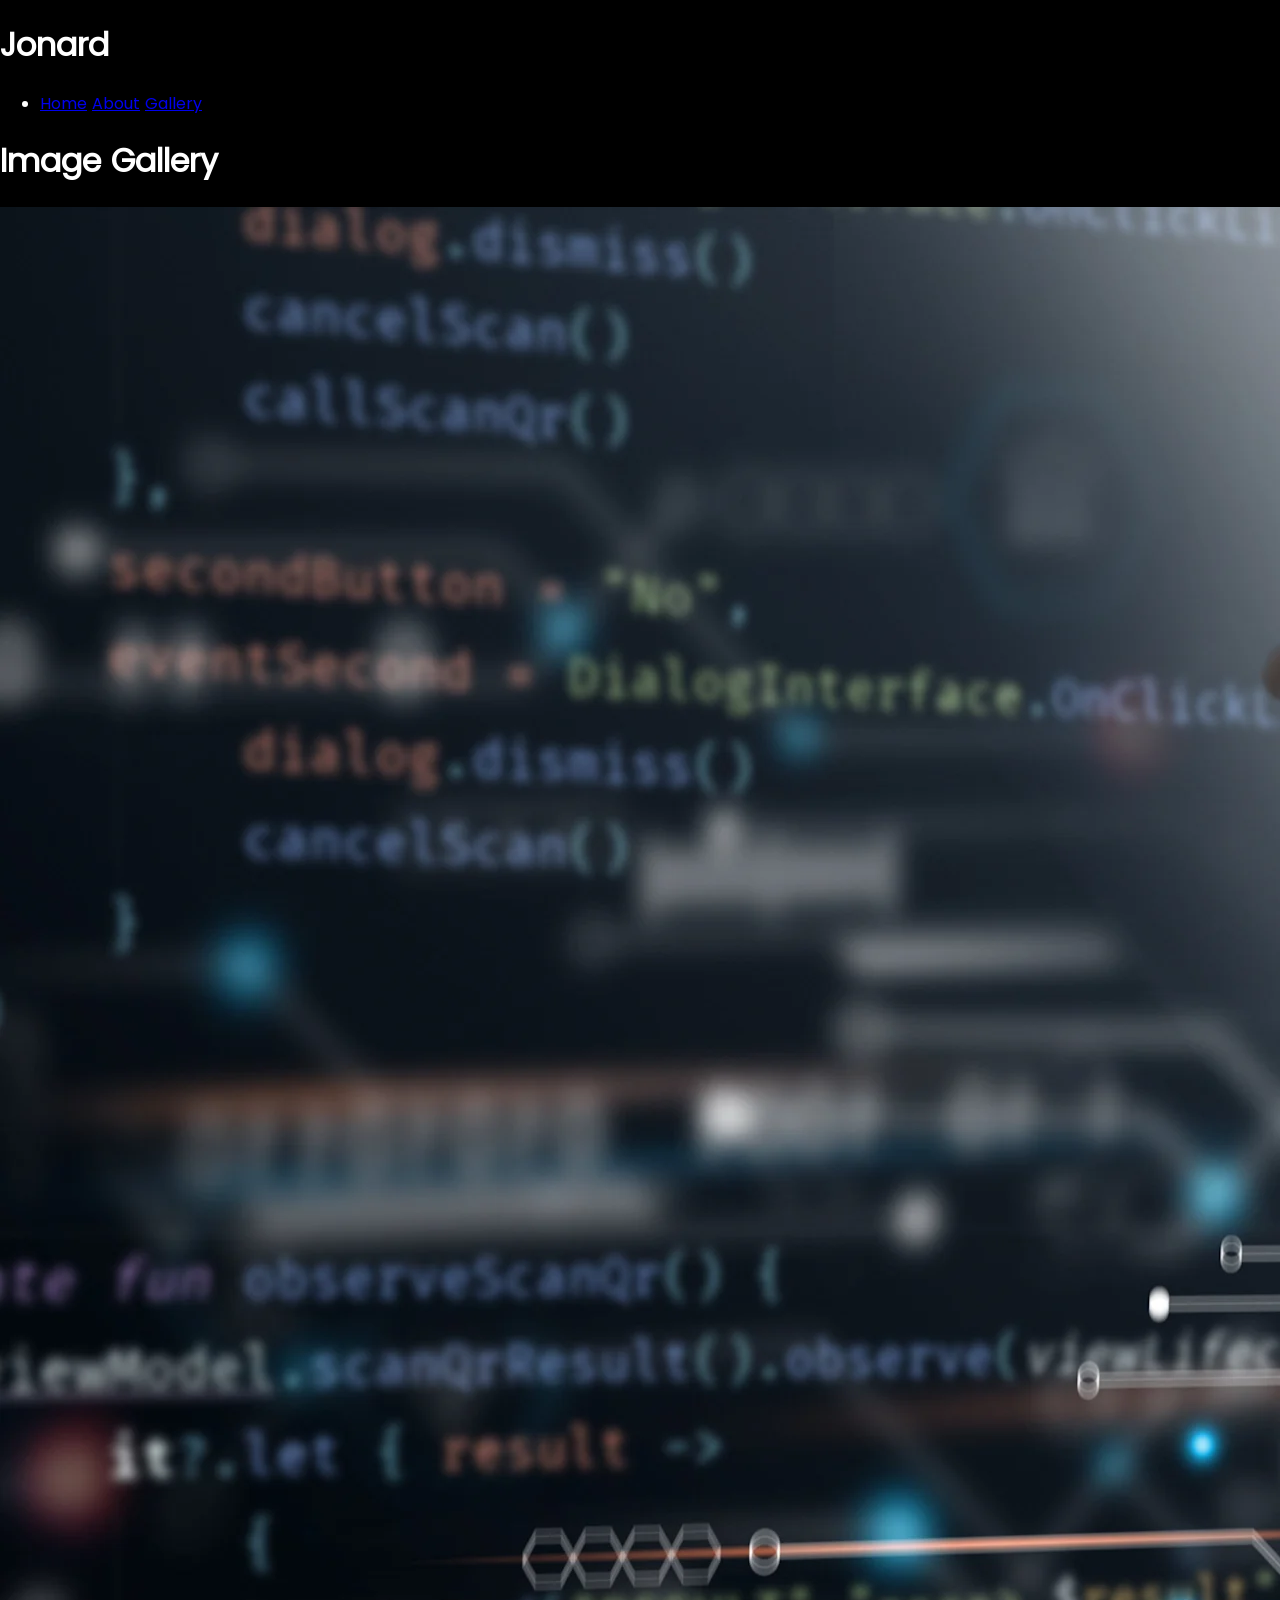
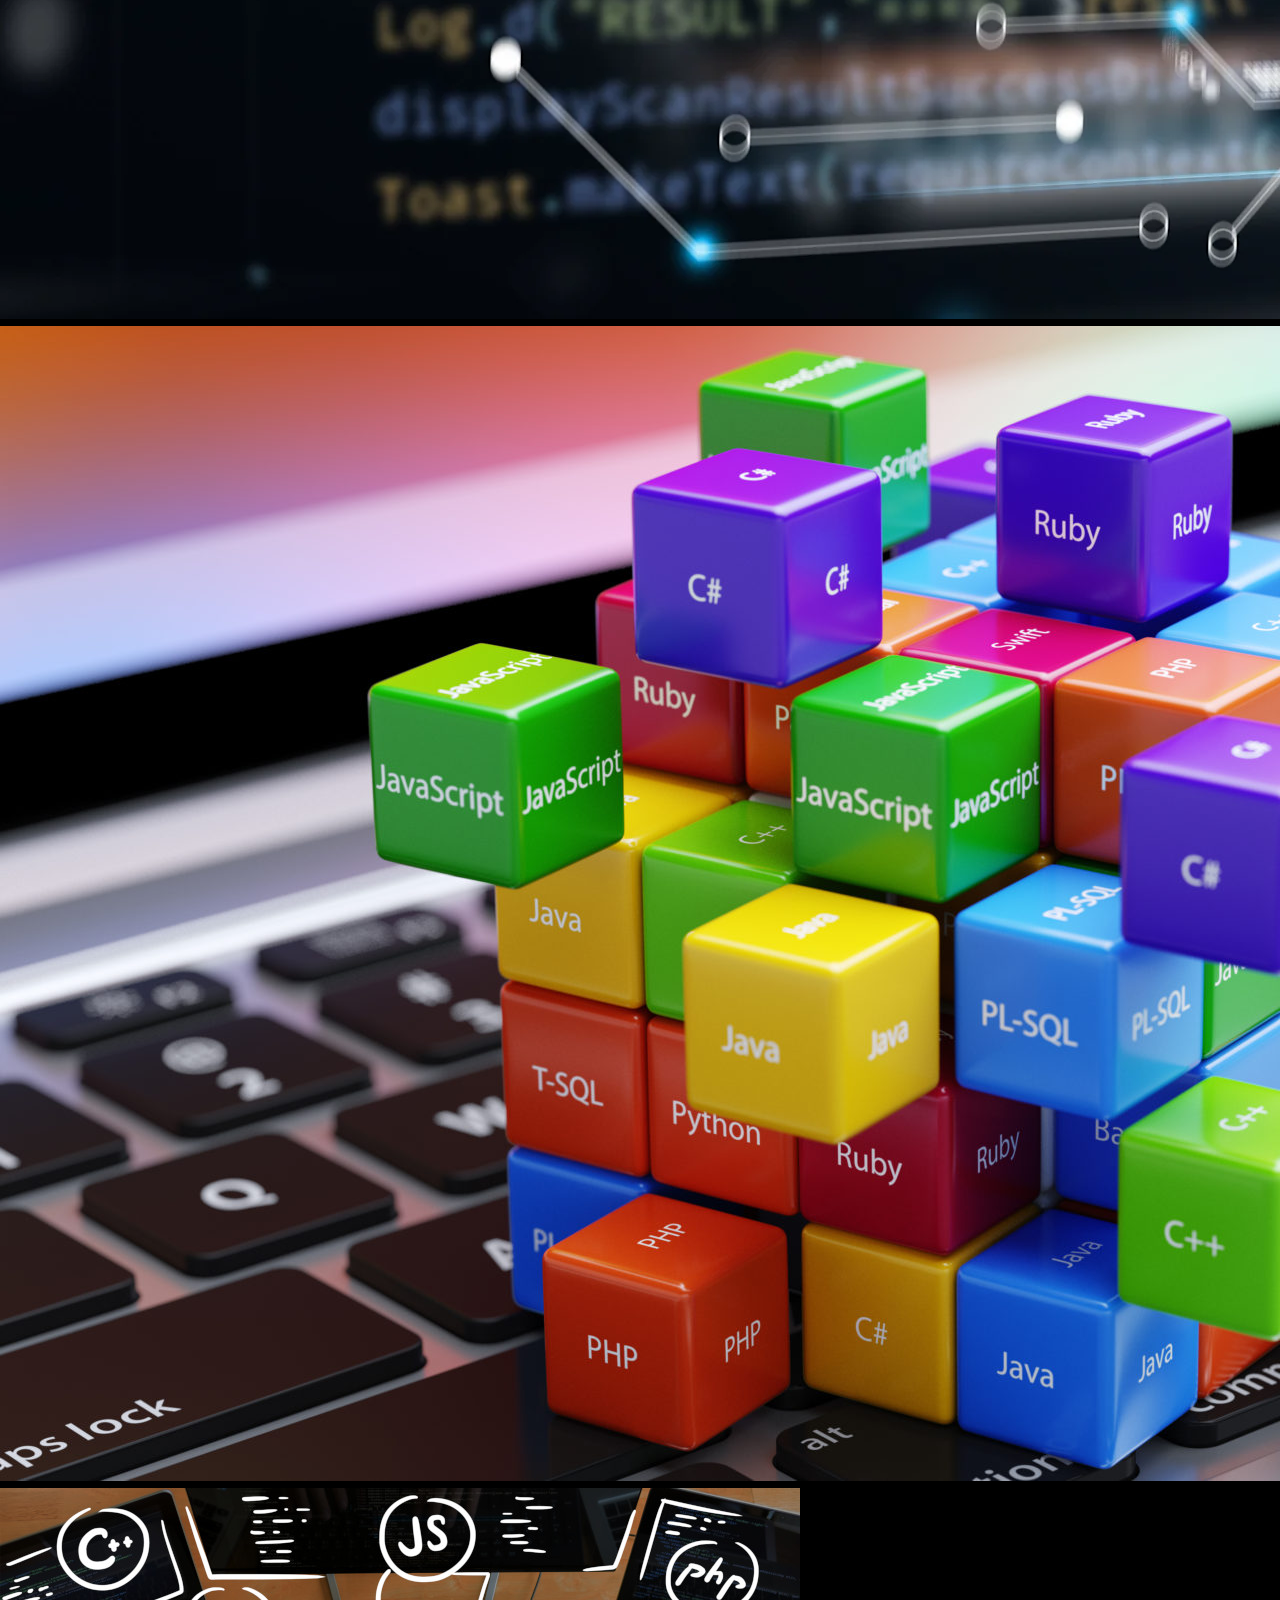
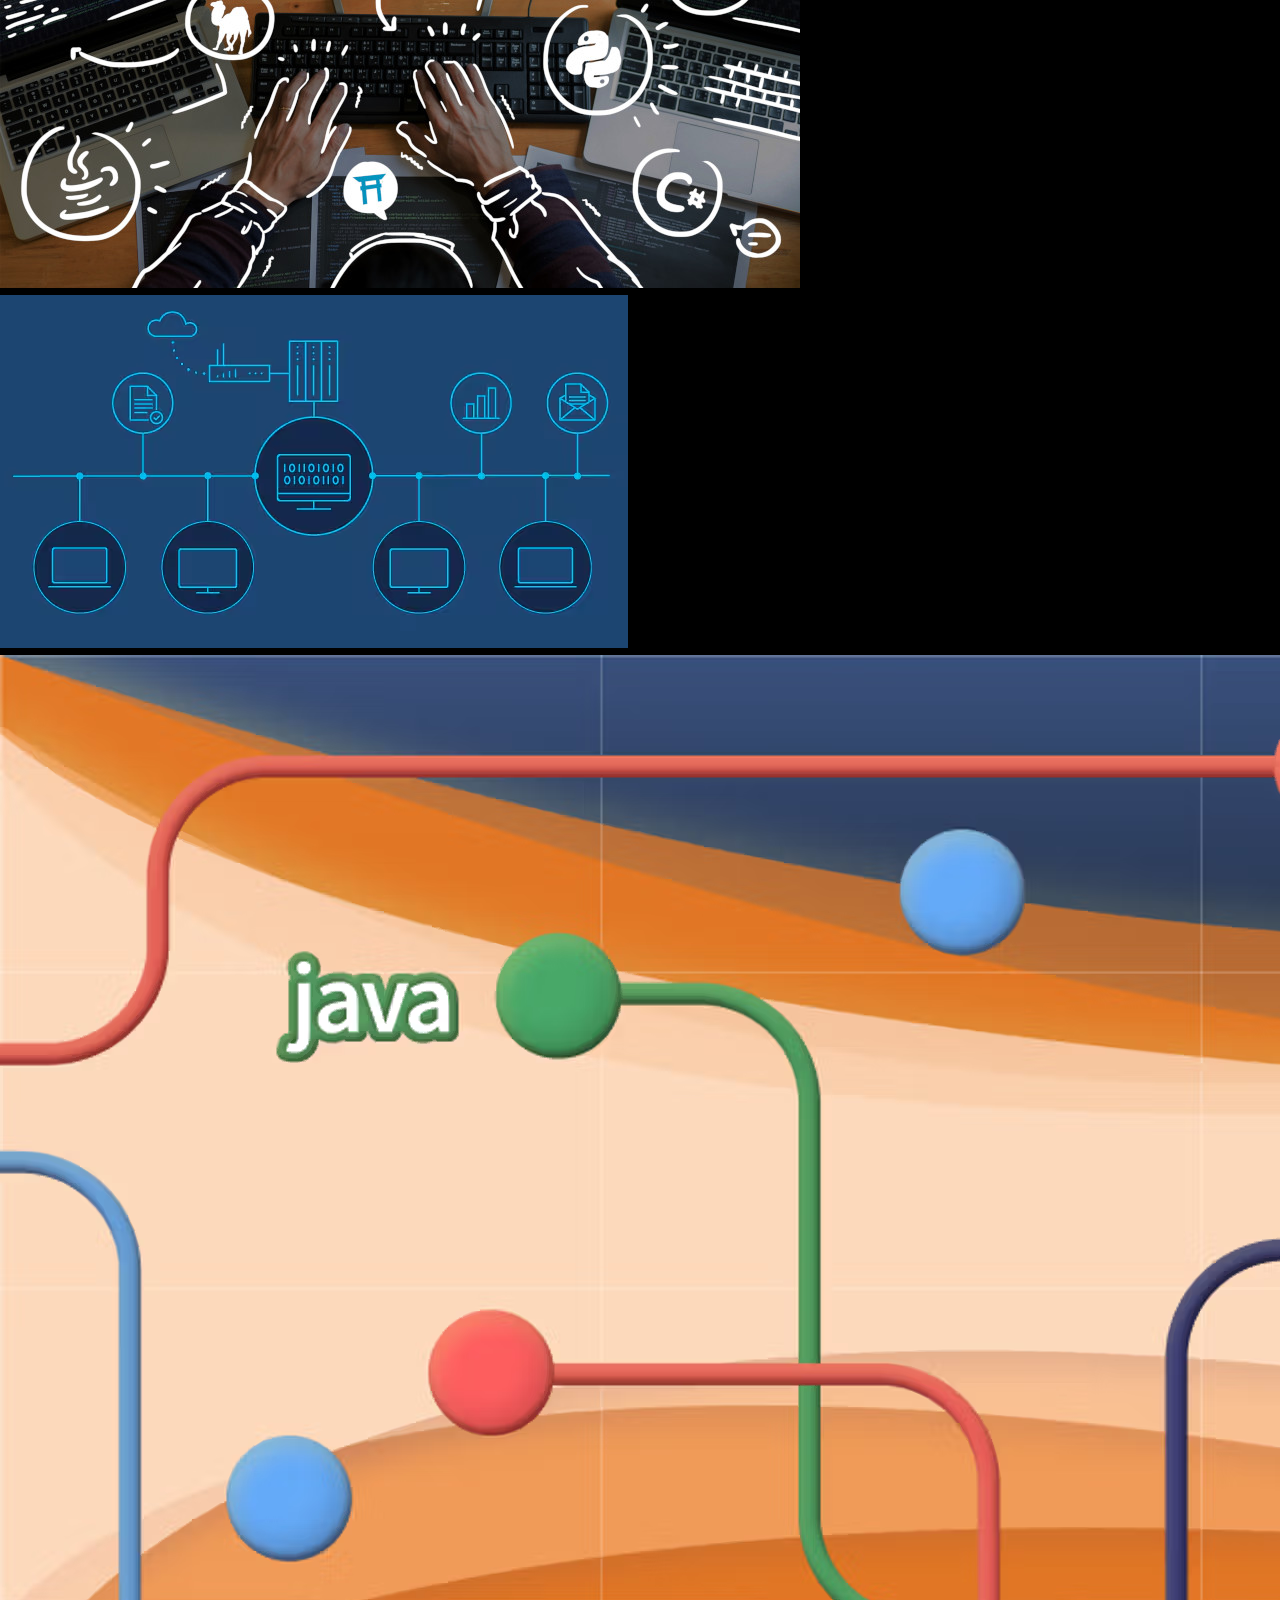
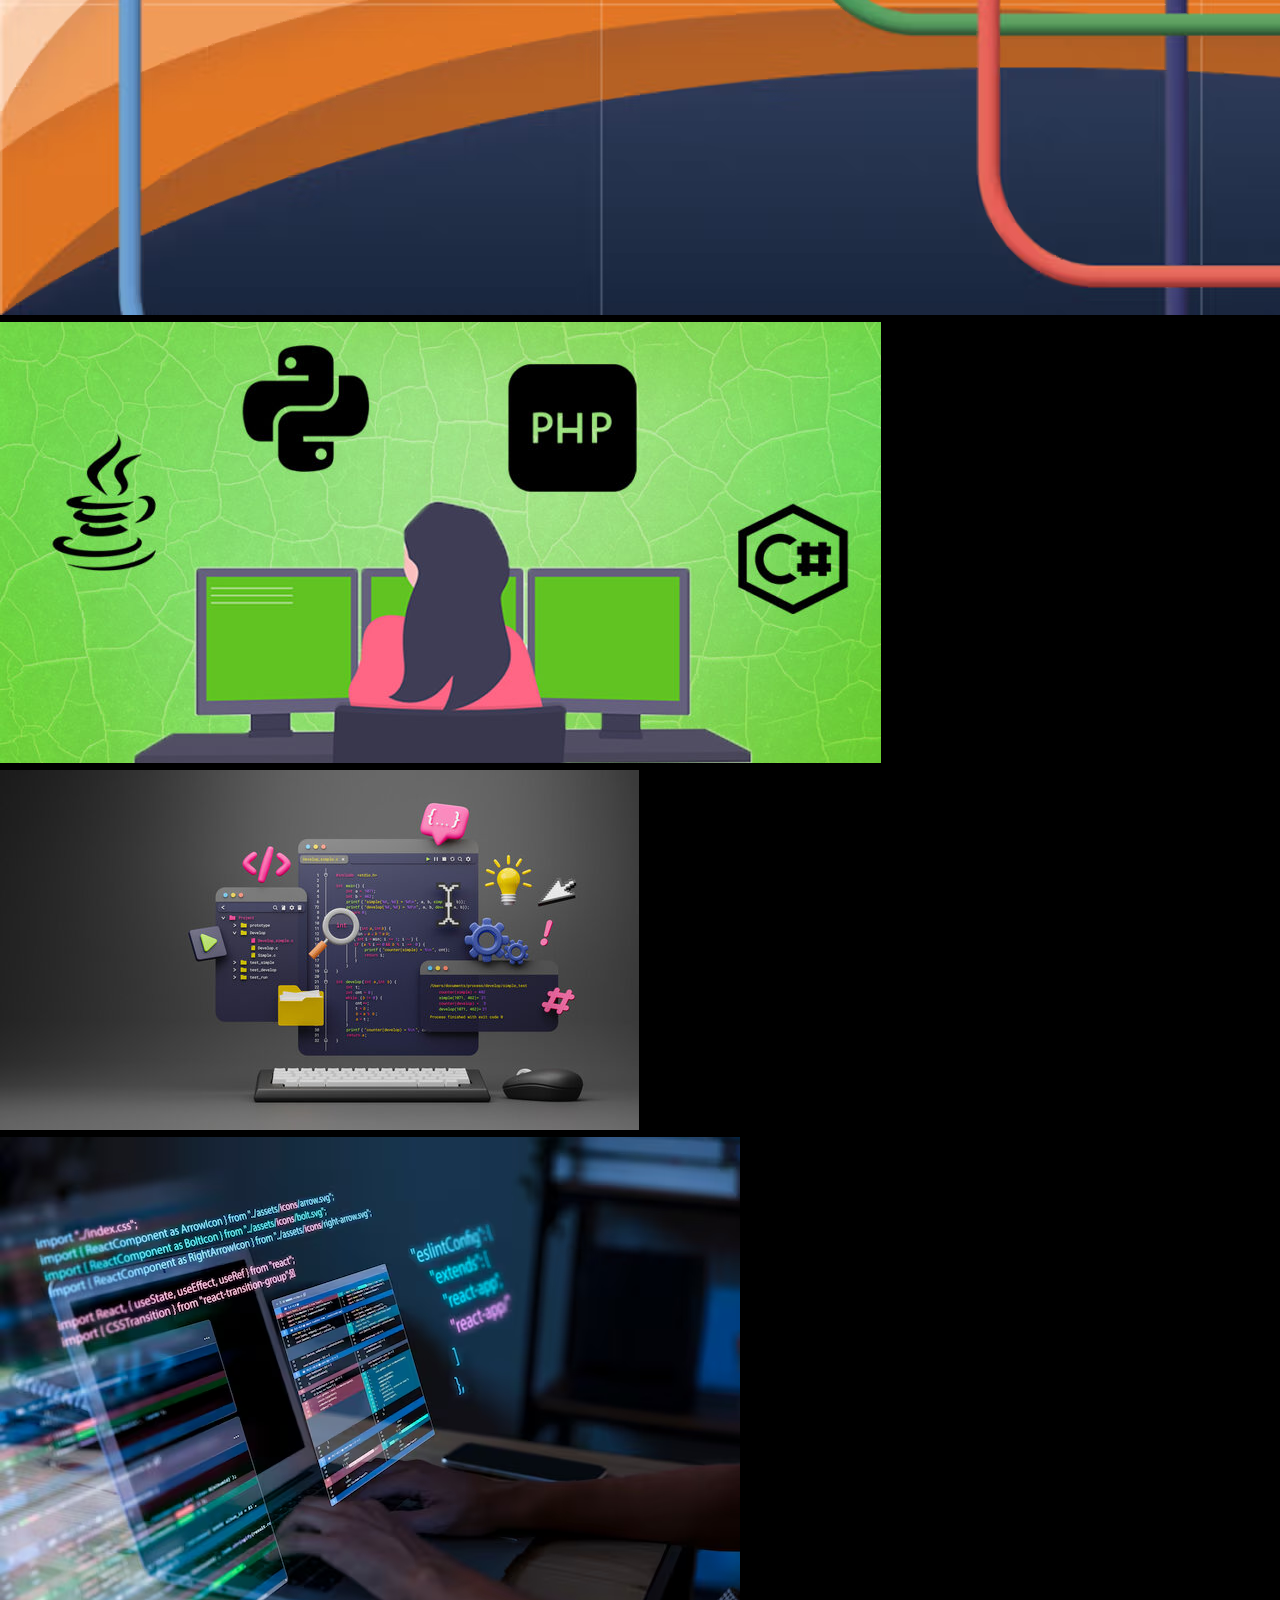
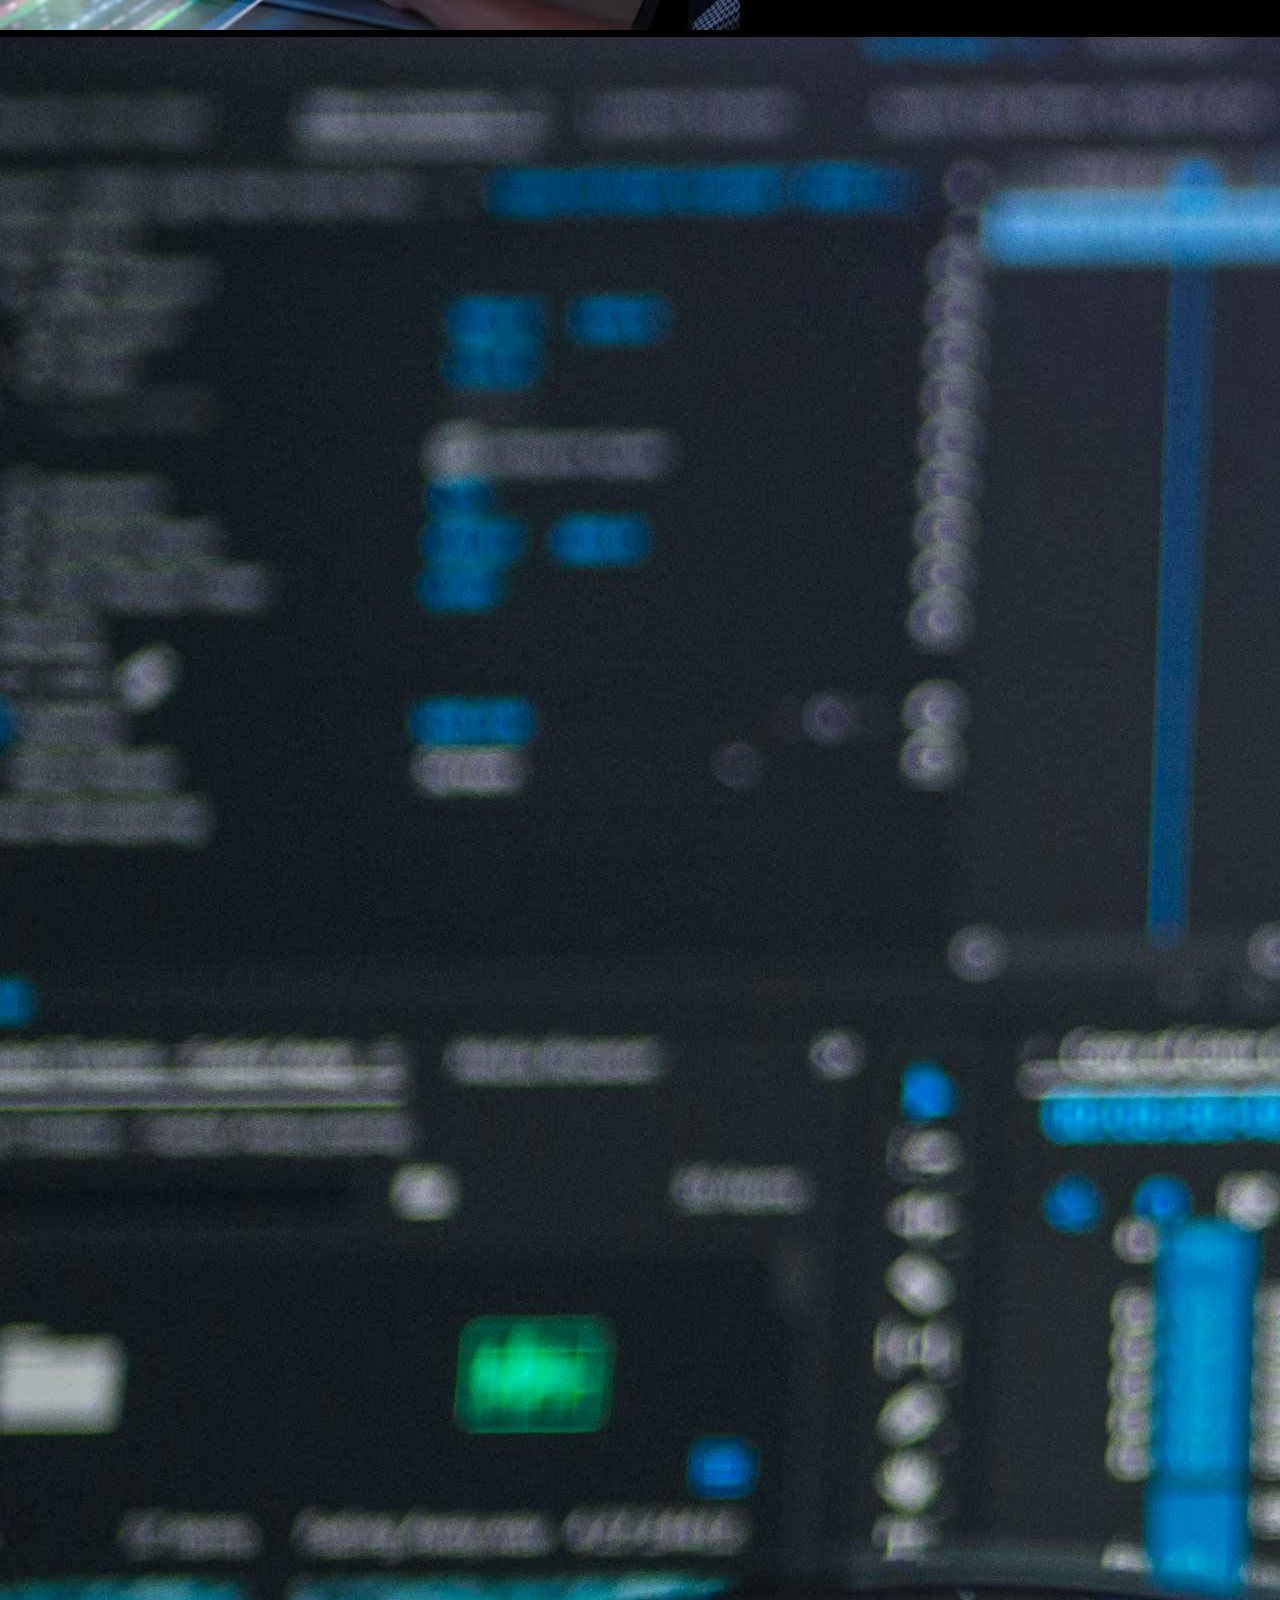
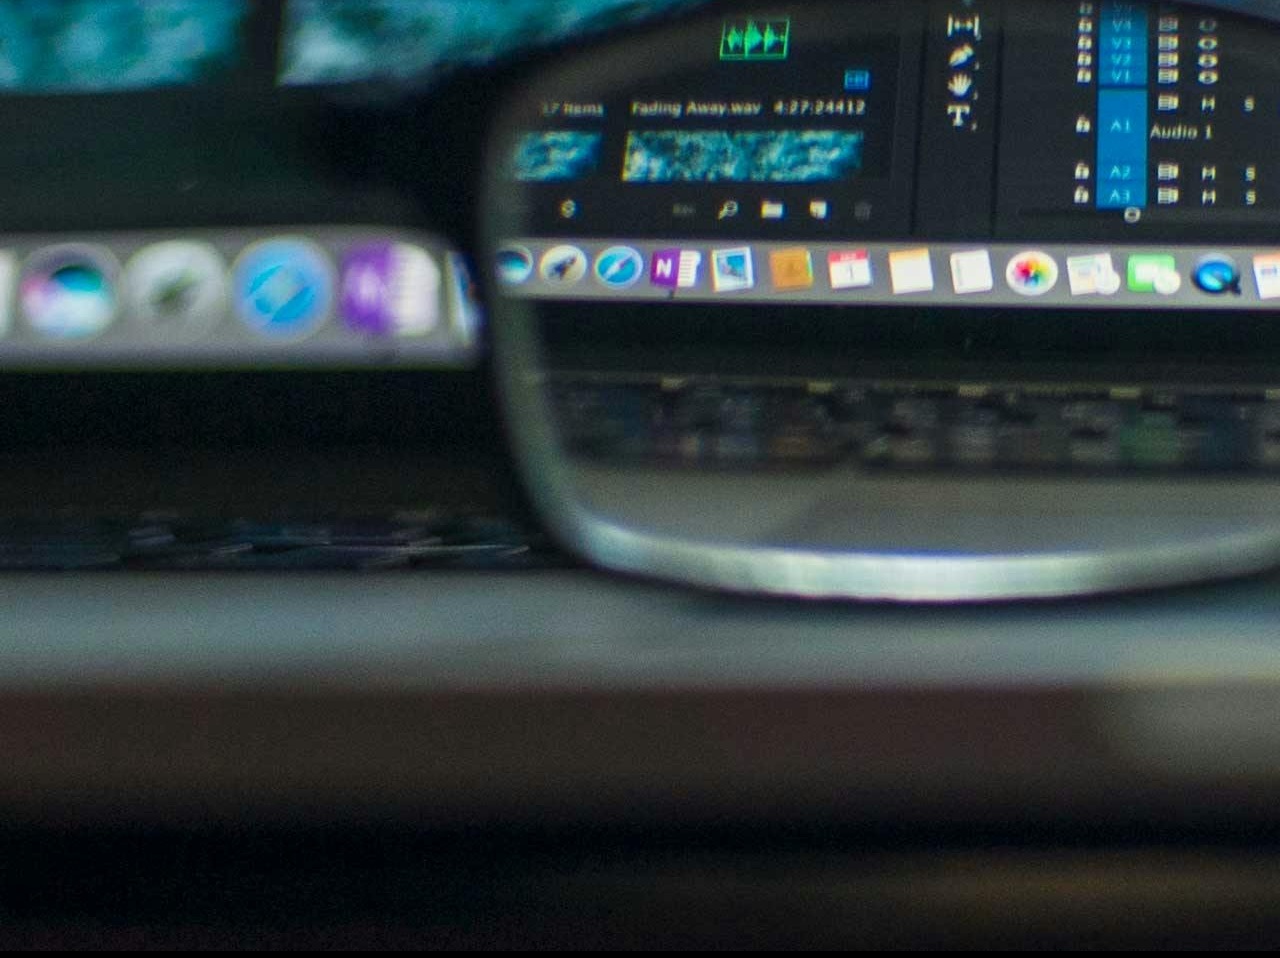
<file: home.html>
<!DOCTYPE html>
<html lang="en">
<head>
    <meta charset="UTF-8">
    <title>Drop Down</title>
    <link rel="stylesheet" href="styles.css">
</head>
<body>
    <div class="container">
        <h1 id = "logo">Jonard</h1>
        <nav>
            <ul>
                <li>
                    <a href="#">Home</a>
                    <a href="#">About</a>
                    <a href="#galleryPics">Gallery</a>
                </li>
            </ul>
        </nav>
    </div>

    <div class = galleryContainer>
        <h1 id = "galleryPics">Image Gallery</h1>
        <div class = "contents" id = "gallery">
        <img src="pic1.webp" alt="pic1"/>
        <img src="pic2.webp" alt="pic2"/>
        <img src="pic3.webp" alt="pic3"/>
        <img src="pic4.avif" alt="pic4"/>
        <img src="pic5.avif" alt="pic5"/>
        <img src="pic6.avif" alt="pic6"/>
        <img src="pic7.avif" alt="pic7"/>
        <img src="pic8.avif" alt="pic8"/>
        <img src="pic9.avif" alt="pic9"/>
    </div>
</div>
</body>
</html>
</file>
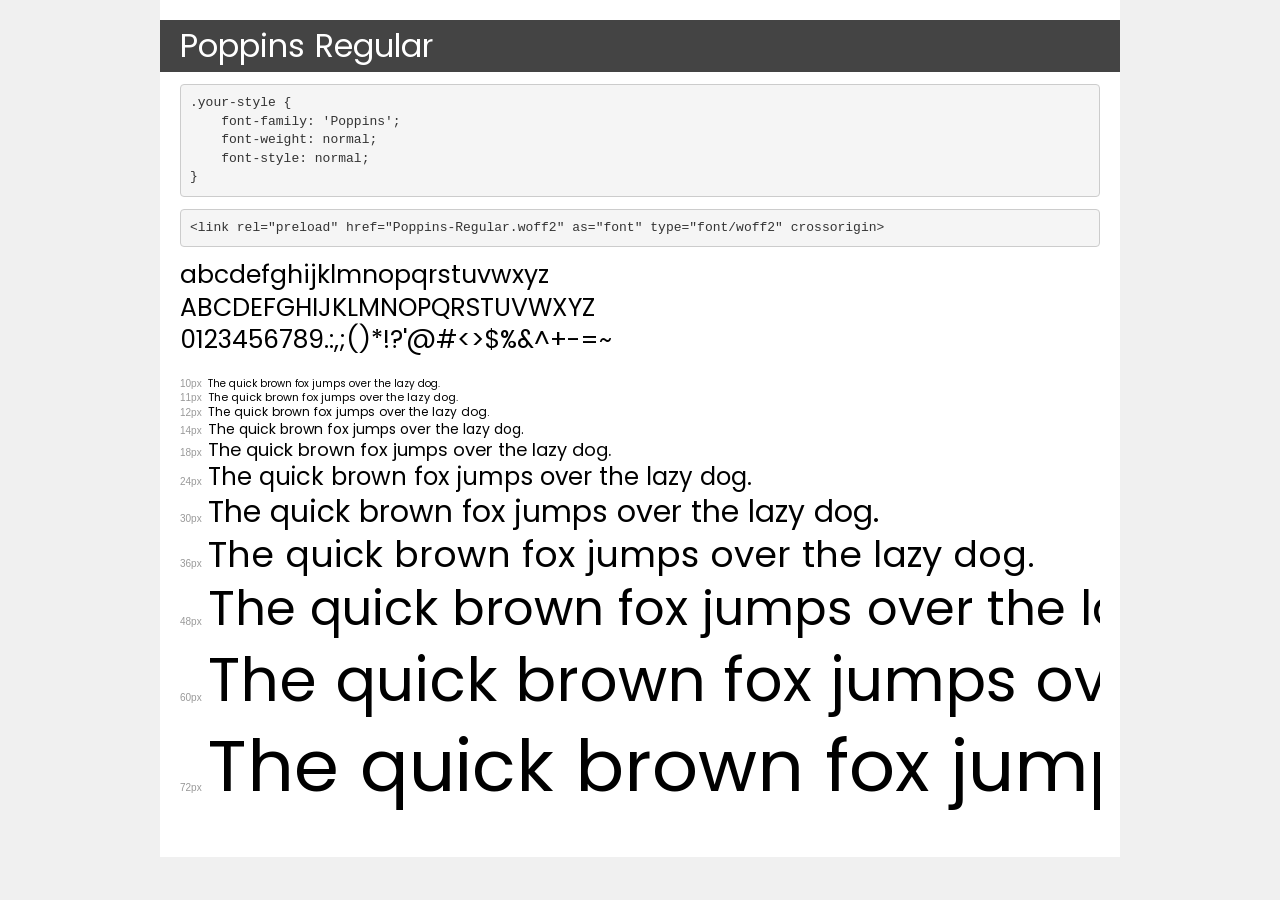
<file: transfonter.org-20250829-175801/demo.html>
<!DOCTYPE html>
<html lang="en">
<head>
    <meta charset="utf-8">
    <meta http-equiv="X-UA-Compatible" content="IE=edge">
    <meta name="viewport" content="width=device-width, initial-scale=1">
    <meta name="robots" content="noindex, noarchive">
    <meta name="format-detection" content="telephone=no">
    <title>Transfonter demo</title>
    <link href="stylesheet.css" rel="stylesheet">
    <style>
        /*
        http://meyerweb.com/eric/tools/css/reset/
        v2.0 | 20110126
        License: none (public domain)
        */
        html, body, div, span, applet, object, iframe,
        h1, h2, h3, h4, h5, h6, p, blockquote, pre,
        a, abbr, acronym, address, big, cite, code,
        del, dfn, em, img, ins, kbd, q, s, samp,
        small, strike, strong, sub, sup, tt, var,
        b, u, i, center,
        dl, dt, dd, ol, ul, li,
        fieldset, form, label, legend,
        table, caption, tbody, tfoot, thead, tr, th, td,
        article, aside, canvas, details, embed,
        figure, figcaption, footer, header, hgroup,
        menu, nav, output, ruby, section, summary,
        time, mark, audio, video {
            margin: 0;
            padding: 0;
            border: 0;
            font-size: 100%;
            font: inherit;
            vertical-align: baseline;
        }
        /* HTML5 display-role reset for older browsers */
        article, aside, details, figcaption, figure,
        footer, header, hgroup, menu, nav, section {
            display: block;
        }
        body {
            line-height: 1;
        }
        ol, ul {
            list-style: none;
        }
        blockquote, q {
            quotes: none;
        }
        blockquote:before, blockquote:after,
        q:before, q:after {
            content: '';
            content: none;
        }
        table {
            border-collapse: collapse;
            border-spacing: 0;
        }
        /* demo styles */
        body {
            background: #f0f0f0;
            color: #000;
        }
        .page {
            background: #fff;
            width: 920px;
            margin: 0 auto;
            padding: 20px 20px 0 20px;
            overflow: hidden;
        }
        .font-container {
            overflow-x: auto;
            overflow-y: hidden;
            margin-bottom: 40px;
            line-height: 1.3;
            white-space: nowrap;
            padding-bottom: 5px;
        }
        h1 {
            position: relative;
            background: #444;
            font-size: 32px;
            color: #fff;
            padding: 10px 20px;
            margin: 0 -20px 12px -20px;
        }
        .letters {
            font-size: 25px;
            margin-bottom: 20px;
        }
        .s10:before {
            content: '10px';
        }
        .s11:before {
            content: '11px';
        }
        .s12:before {
            content: '12px';
        }
        .s14:before {
            content: '14px';
        }
        .s18:before {
            content: '18px';
        }
        .s24:before {
            content: '24px';
        }
        .s30:before {
            content: '30px';
        }
        .s36:before {
            content: '36px';
        }
        .s48:before {
            content: '48px';
        }
        .s60:before {
            content: '60px';
        }
        .s72:before {
            content: '72px';
        }
        .s10:before, .s11:before, .s12:before, .s14:before,
        .s18:before, .s24:before, .s30:before, .s36:before,
        .s48:before, .s60:before, .s72:before {
            font-family: Arial, sans-serif;
            font-size: 10px;
            font-weight: normal;
            font-style: normal;
            color: #999;
            padding-right: 6px;
        }
        pre {
            display: block;
            padding: 9px;
            margin: 0 0 12px;
            font-family: Monaco, Menlo, Consolas, "Courier New", monospace;
            font-size: 13px;
            line-height: 1.428571429;
            color: #333;
            font-weight: normal;
            font-style: normal;
            background-color: #f5f5f5;
            border: 1px solid #ccc;
            overflow-x: auto;
            border-radius: 4px;
        }
        /* responsive */
        @media (max-width: 959px) {
            .page {
                width: auto;
                margin: 0;
            }
        }
    </style>
</head>
<body>
<div class="page">
    <div class="demo">
        <h1 style="font-family: 'Poppins'; font-weight: normal; font-style: normal;">Poppins Regular</h1>
        <pre title="Usage">.your-style {
    font-family: 'Poppins';
    font-weight: normal;
    font-style: normal;
}</pre>
        <pre title="Preload (optional)">
&lt;link rel=&quot;preload&quot; href=&quot;Poppins-Regular.woff2&quot; as=&quot;font&quot; type=&quot;font/woff2&quot; crossorigin&gt;</pre>
        <div class="font-container" style="font-family: 'Poppins'; font-weight: normal; font-style: normal;">
            <p class="letters">
                abcdefghijklmnopqrstuvwxyz<br>
ABCDEFGHIJKLMNOPQRSTUVWXYZ<br>
                0123456789.:,;()*!?'@#&lt;&gt;$%&^+-=~
            </p>
            <p class="s10" style="font-size: 10px;">The quick brown fox jumps over the lazy dog.</p>
            <p class="s11" style="font-size: 11px;">The quick brown fox jumps over the lazy dog.</p>
            <p class="s12" style="font-size: 12px;">The quick brown fox jumps over the lazy dog.</p>
            <p class="s14" style="font-size: 14px;">The quick brown fox jumps over the lazy dog.</p>
            <p class="s18" style="font-size: 18px;">The quick brown fox jumps over the lazy dog.</p>
            <p class="s24" style="font-size: 24px;">The quick brown fox jumps over the lazy dog.</p>
            <p class="s30" style="font-size: 30px;">The quick brown fox jumps over the lazy dog.</p>
            <p class="s36" style="font-size: 36px;">The quick brown fox jumps over the lazy dog.</p>
            <p class="s48" style="font-size: 48px;">The quick brown fox jumps over the lazy dog.</p>
            <p class="s60" style="font-size: 60px;">The quick brown fox jumps over the lazy dog.</p>
            <p class="s72" style="font-size: 72px;">The quick brown fox jumps over the lazy dog.</p>
        </div>
    </div>

</div>
</body>
</html>
</file>
<file: styles.css>
html {
    scroll-behavior: smooth;
}

body {
    margin: 0;
    background-color: black;
    color: white;
    font-family: 'Poppins', sans-serif;
}

@font-face {
    font-family: 'Poppins';
    src: url('Poppins-Regular.woff2') format('woff2'),
    url('Poppins-Regular.woff') format('woff');
    font-weight: normal;
    font-style: normal;
    font-display: swap;
#herovid {
    position: absolute;
    object-fit: cover;
    width: 100%;
    height: 100%;
}

ul {
    margin: 0;
    padding: 0;
}

nav {
    position: fixed;
    top: 0;
    width: 100%;
    height: auto;
    z-index: 2;
.myImage {
    top: 5%;
    width: 30%;
    background-image: url("hero Intro.png");
    position: relative;
    height: 75%;
    transform: scale(1.2);
    background-size: cover;
    background-position: center;
    background-repeat: no-repeat;
}

.herobuttons {
    display: flex;
    gap: 3rem;
    padding: 1rem;
    height: 4rem;
}

.btn {
    display: inline-block;
    padding: 1rem 1.6rem;
    color: #fff;
    text-decoration: none;
}

.btn::before {
    content: "";
    position: absolute;
    left: 0;
    top: 0;
    width: 100%;
    height: 55%;
    background: linear-gradient(180deg, rgba(255,255,255,0.12), rgba(255,255,255,0));
    transform: translateY(-60%);
    transition: transform .35s ease;
    pointer-events: none;
}


.btn:hover {
    transform: translateY(-4px);
    box-shadow: 0 14px 36px rgba(0,0,0,0.55);
    background: linear-gradient(135deg, rgba(255,255,255,0.08), rgba(255,255,255,0.02));
}
.btn:active {
    transform: translateY(-1px) scale(0.995);
}
.btn:focus {
    outline: 2px solid rgba(135,206,235,0.25);
    outline-offset: 4px;
}

.mainSection {
    text-align: center;
    display: flex;
    justify-content: center;
    width: 80%;
    margin: 30px auto;
    height: auto;
    border-radius: 10px;
    position: relative;
    background-color: black;
}

@property --angle {
    syntax: "<angle>";
    inherits: false;
    initial-value: 0deg;
}

    display: flex;
    justify-content: center;
    width: 80%;
    margin: 30px auto;
    height: auto;
    border-radius: 10px;
    background-color: black;
    flex-wrap: wrap;
    cursor: default;
}

.secondMain ul{
    list-style: none;
    display: grid;
    grid-template-columns: repeat(auto-fit, minmax(400px, 1fr));
    gap: 4rem;
    position: relative;
}

.secondMain ul label {
    font-size: 8rem;
}

.secondMain li {
    position: relative;
    background: rgba(255,255,255,0.03);
    border: 1px solid rgba(255,255,255,0.12);
    border-radius: 10px;
    padding: 1rem 2rem;
    transition: transform .28s ease, box-shadow .28s ease, background .28s ease, border-color .28s ease;
    backdrop-filter: blur(10px) saturate(120%);
    -webkit-backdrop-filter: blur(10px) saturate(120%);
    box-shadow: 0 6px 18px rgba(0,0,0,0.6);
    overflow: hidden;
}


.secondMain li::before {
    content: "";
    position: absolute;
    left: 0;
    top: 0;
    width: 100%;
    height: 40%;
    border-radius: inherit;
    background: linear-gradient(180deg, rgba(255,255,255,0.08), rgba(255,255,255,0));
    transform: translateY(-50%);
    transition: transform 1s ease, opacity .5s ease;
    pointer-events: none;
    opacity: 0;
}

.secondMain li:hover {
    color: aqua;
}

.secondMain li:hover,
.secondMain li:focus-within,
.secondMain li:focus {
    transform: translateY(-8px) scale(1.02);
    box-shadow: 0 18px 40px rgba(0,0,0,0.7);
    background: rgba(255,255,255,0.08);
    border-color: rgba(255,255,255,0.25);
}
.secondMain li:hover::before,
.secondMain li:focus::before,
.secondMain li:focus-within::before {
    transform: translateY(0);
    opacity: 1;
}

.secondMain li:focus {
    outline: 2px solid rgba(135,206,235,0.25);
    outline-offset: 6px;
}

.thirdMain {
    position: relative;
    display: flex;
    text-align: center;
    justify-content: center;
    width: auto;
    padding: 4rem;
    height: auto;
}

.thirdMain h2 {
    font-size: 4rem;
    font-weight: bolder;
    cursor: default;
}

.contact-grid {
    display: flex;
    gap: 10rem;
    align-items: flex-start;
    justify-content: center;

}
</file>
<file: transfonter.org-20250829-175801/stylesheet.css>
@font-face {
    font-family: 'Poppins';
    src: url('../Poppins-Regular.woff2') format('woff2'),
        url('../Poppins-Regular.woff') format('woff');
    font-weight: normal;
    font-style: normal;
    font-display: swap;
}
</file>
